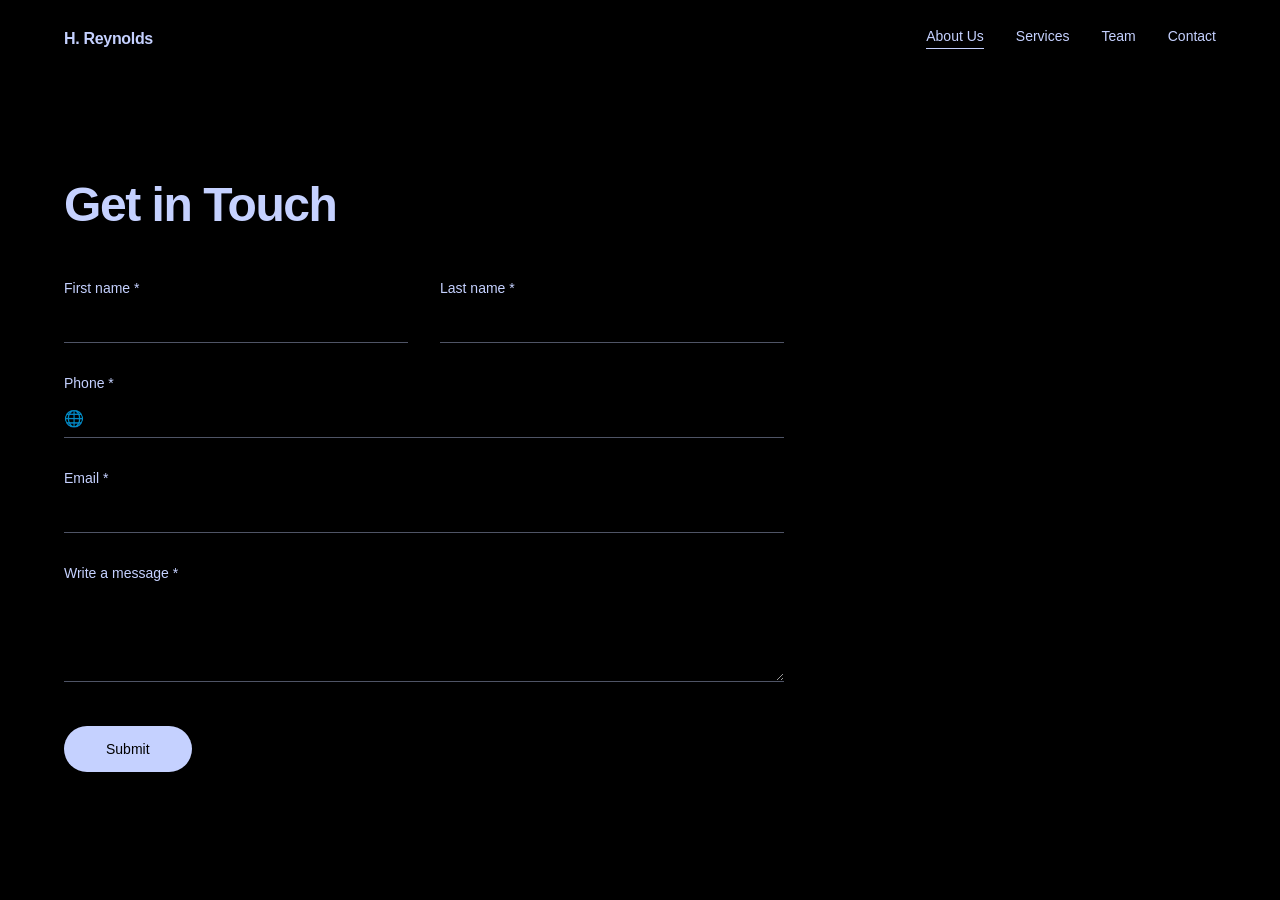
<file: contact.html>
<!DOCTYPE html>
<html lang="en">
<head>
    <meta charset="UTF-8">
    <meta name="viewport" content="width=device-width, initial-scale=1.0">
    <title>Document</title>
    <link rel="stylesheet" href="style.css">
</head>
<body>

    <header>
    <a href="index.html" class="logo">H. Reynolds</a>
    <nav>
      <a href="about.html" class="active">About Us</a>
      <a href="services.html">Services</a>
      <a href="team.html">Team</a>
      <a href="contact.html">Contact</a>
    </nav>
  </header>
    <section class="contact-section">
  <div class="contact-container">
    <h2>Get in Touch</h2>
    
    <form class="contact-form">
      
      <div class="form-row">
        <div class="form-group">
          <label for="firstname">First name *</label>
          <input type="text" id="firstname" required />
        </div>
        <div class="form-group">
          <label for="lastname">Last name *</label>
          <input type="text" id="lastname" required />
        </div>
      </div>

      
      <div class="form-group">
        <label for="phone">Phone *</label>
        <div class="phone-input-wrapper">
          <span class="country-icon">🌐</span>
          <input type="tel" id="phone" required />
        </div>
      </div>

      
      <div class="form-group">
        <label for="email">Email *</label>
        <input type="email" id="email" required />
      </div>

      
      <div class="form-group">
        <label for="message">Write a message *</label>
        <textarea id="message" rows="4" required></textarea>
      </div>

      
      <button type="submit" class="submit-btn">Submit</button>
    </form>
  </div>
</section>
</body>
</html>
</file>
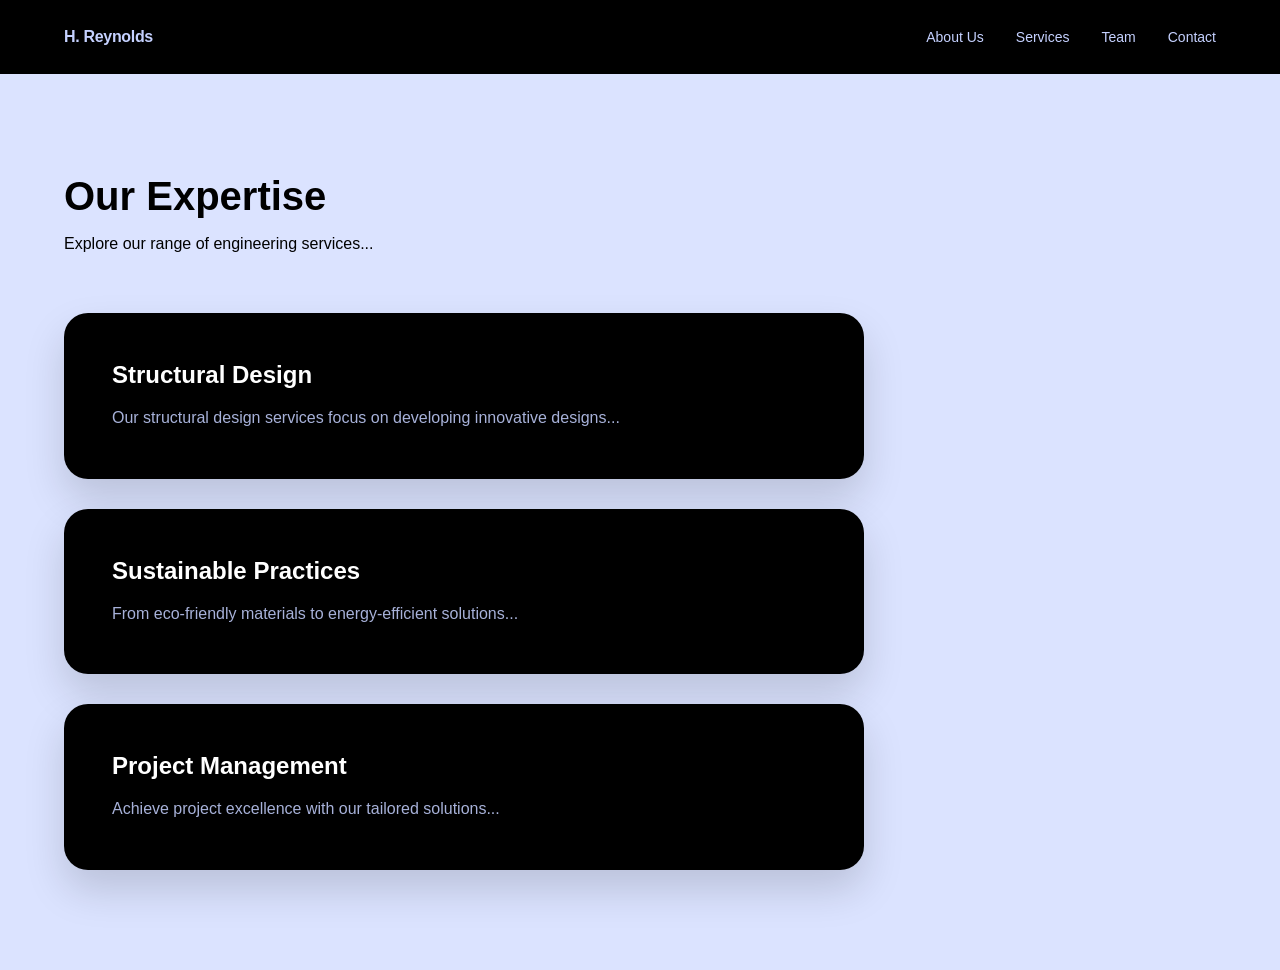
<file: services.html>
<!DOCTYPE html>
<html lang="en">
<head>
    <meta charset="UTF-8">
    <meta name="viewport" content="width=device-width, initial-scale=1.0">
    <title>Document</title>
    <link rel="stylesheet" href="style.css">
</head>
<body>
    <header>
    <a href="index.html" class="logo">H. Reynolds</a>
    <nav>
      <a href="about.html">About Us</a>
      <a href="index.html">Services</a>
      <a href="index.html">Team</a>
      <a href="contact.html">Contact</a>
    </nav>
  </header>
    </html><section class="expertise-section">
  <div class="expertise-header">
    <h2>Our Expertise</h2>
    <p>Explore our range of engineering services...</p>
  </div>

  <div class="cards-container">
    <div class="sticky-card" style="top: 100px;">
      <h3>Structural Design</h3>
      <p>Our structural design services focus on developing innovative designs...</p>
    </div>

    <div class="sticky-card" style="top: 140px;">
      <h3>Sustainable Practices</h3>
      <p>From eco-friendly materials to energy-efficient solutions...</p>
    </div>

    <div class="sticky-card" style="top: 180px;">
      <h3>Project Management</h3>
      <p>Achieve project excellence with our tailored solutions...</p>
    </div>
  </div>
</section>
</body>
</file>
<file: style.css>
* {
  margin: 0;
  padding: 0;
  box-sizing: border-box;
}

:root {
  --bg-black: #000000;
  --periwinkle: #c5d1ff;
  --periwinkle-hover: #dbe3ff;
}

body {
  background-color: var(--bg-black);
  color: var(--periwinkle);
  font-family: 'Inter', -apple-system, BlinkMacSystemFont, "Segoe UI", Roboto, sans-serif;
  -webkit-font-smoothing: antialiased;
}


header {
  max-width: 1440px;
  margin: 0 auto;
  padding: 28px 64px;
  display: flex;
  justify-content: space-between;
  align-items: center;
}

.logo {
  font-size: 16px;
  font-weight: 700;
  color: var(--periwinkle);
  text-decoration: none;
  letter-spacing: -0.02em;
}

nav {
  display: flex;
  gap: 32px;
}

nav a {
  font-size: 14px;
  font-weight: 400;
  color: var(--periwinkle);
  text-decoration: none;
  transition: opacity 0.2s ease;
}

nav a:hover {
  opacity: 0.7;
}


.hero {
  max-width: 1440px;
  margin: 0 auto;
  padding: 150px 64px 72px;
}

.hero h1 {
  font-size: clamp(2.75rem, 5vw, 4.25rem);
  font-weight: 700;
  line-height: 1.08;
  letter-spacing: -0.03em;
  color: var(--periwinkle);
  max-width: 720px;
  margin-bottom: 36px;
}

.hero-bottom {
  display: flex;
  justify-content: space-between;
  align-items: center;
  gap: 24px;
  flex-wrap: wrap;
}

.hero-bottom p {
  font-size: 16px;
  font-weight: 400;
  color: var(--periwinkle);
  letter-spacing: -0.01em;
}

.cta-btn {
  display: inline-flex;
  align-items: center;
  justify-content: center;
  background-color: var(--periwinkle);
  color: #000000;
  font-size: 14px;
  font-weight: 500;
  text-decoration: none;
  padding: 15px 38px;
  border-radius: 9999px;
  transition: background-color 0.2s ease, transform 0.2s ease;
}

.cta-btn:hover {
  background-color: var(--periwinkle-hover);
  transform: translateY(-1px);
}

.hero-image {
  width: 100%;
  height: 360px;
  overflow: hidden;
}

.hero-image img {
  width: 100%;
  height: 100%;
  object-fit: cover;
  object-position: center 25%;
  display: block;
}


@media (max-width: 768px) {
  header {
    padding: 24px 24px;
  }

  nav {
    gap: 18px;
  }

  .hero {
    padding: 90px 24px 48px;
  }

  .hero-image {
    height: 240px;
  }
}


.about-body {
  opacity: 0;
  transition: opacity 0.3s ease-in-out;
}

body.loaded {
  opacity: 1;
}


nav a.active {
  border-bottom: 1px solid var(--periwinkle);
  padding-bottom: 4px;
}

.page-content {
  max-width: 1440px;
  margin: 0 auto;
  padding: 120px 64px;
}

.page-content h1 {
  font-size: clamp(2.5rem, 4vw, 3.75rem);
  margin-bottom: 24px;
  letter-spacing: -0.03em;
}

.page-content p {
  max-width: 640px;
  font-size: 18px;
  line-height: 1.6;
  opacity: 0.85;
}

.page-content .p2{
  position: relative;
  left: 190px;
  top: 100px;
  max-width: 640px;
  font-size: 18px;
  line-height: 1.6;
  opacity: 0.85;
}

.page-content img{
    width: 50vh;
}

.expertise-section {
  background-color: #dbe3ff; 
  color: #000000;
  padding: 100px 64px;
}

.expertise-header {
  max-width: 600px;
  margin-bottom: 60px;
}

.expertise-header h2 {
  font-size: 2.5rem;
  font-weight: 700;
  margin-bottom: 16px;
}

.cards-container {
  display: flex;
  flex-direction: column;
  gap: 30px;
  position: relative;
  max-width: 800px;
}

 
.sticky-card {
  position: sticky;
  background-color: #000000; 
  color: #c5d1ff;           
  padding: 48px;
  border-radius: 24px;
  box-shadow: 0 20px 40px rgba(0, 0, 0, 0.15);
  transition: transform 0.3s ease;
}

.sticky-card h3 {
  font-size: 1.5rem;
  margin-bottom: 16px;
  color: #ffffff;
}

.sticky-card p {
  font-size: 1rem;
  line-height: 1.6;
  opacity: 0.85;
}

.contact-section {
  background-color: #000000;
  color: #c5d1ff;
  padding: 100px 64px;
}

.contact-container {
  max-width: 720px;
}

.contact-container h2 {
  font-size: clamp(2.25rem, 4vw, 3rem);
  font-weight: 700;
  margin-bottom: 48px;
  letter-spacing: -0.03em;
}

.contact-form {
  display: flex;
  flex-direction: column;
  gap: 32px;
}


.form-row {
  display: grid;
  grid-template-columns: 1fr 1fr;
  gap: 32px;
}

.form-group {
  display: flex;
  flex-direction: column;
  gap: 8px;
}

.form-group label {
  font-size: 14px;
  font-weight: 500;
  color: #c5d1ff;
}


.form-group input,
.form-group textarea {
  background: transparent;
  border: none;
  border-bottom: 1px solid rgba(197, 209, 255, 0.4);
  color: #c5d1ff;
  font-size: 16px;
  padding: 10px 0;
  outline: none;
  transition: border-color 0.2s ease;
  font-family: inherit;
}

.form-group input:focus,
.form-group textarea:focus {
  border-bottom-color: #c5d1ff;
}


.phone-input-wrapper {
  display: flex;
  align-items: center;
  border-bottom: 1px solid rgba(197, 209, 255, 0.4);
  gap: 12px;
}

.phone-input-wrapper input {
  border: none;
  width: 100%;
}

.phone-input-wrapper:focus-within {
  border-bottom-color: #c5d1ff;
}

.country-icon {
  font-size: 16px;
  opacity: 0.8;
}


.submit-btn {
  display: inline-flex;
  align-items: center;
  justify-content: center;
  background-color: #c5d1ff;
  color: #000000;
  font-size: 14px;
  font-weight: 500;
  border: none;
  padding: 15px 42px;
  border-radius: 9999px;
  cursor: pointer;
  transition: background-color 0.2s ease, transform 0.2s ease;
  margin-top: 12px;
  align-self: flex-start;
}

.submit-btn:hover {
  background-color: #dbe3ff;
  transform: translateY(-1px);
}


@media (max-width: 768px) {
  .contact-section {
    padding: 60px 24px;
  }
  
  .form-row {
    grid-template-columns: 1fr;
    gap: 32px;
  }
}
.team-section {
  background-color: #000000;
  color: #c5d1ff;
  padding: 100px 64px;
}

.team-header {
  max-width: 800px;
  margin-bottom: 48px;
}

.team-header h2 {
  font-size: clamp(2.25rem, 4vw, 3rem);
  font-weight: 700;
  margin-bottom: 20px;
  letter-spacing: -0.03em;
}

.team-header p {
  font-size: 16px;
  line-height: 1.6;
  opacity: 0.85;
}


.team-divider {
  width: 100%;
  height: 1px;
  background-color: rgba(197, 209, 255, 0.2);
  margin-bottom: 64px;
}


.engineer-card {
  display: grid;
  grid-template-columns: 1.2fr 1fr;
  align-items: center;
  gap: 64px;
}

.engineer-info h3 {
  font-size: 1.25rem;
  font-weight: 600;
  margin-bottom: 20px;
  display: flex;
  align-items: center;
  gap: 12px;
  color: #ffffff;
}


.dot {
  width: 8px;
  height: 8px;
  background-color: #c5d1ff;
  border-radius: 50%;
  display: inline-block;
}

.engineer-info p {
  font-size: 15px;
  line-height: 1.7;
  opacity: 0.85;
}


.engineer-image {
  width: 100%;
  height: 380px;
  overflow: hidden;
  border-radius: 24px;
}

.engineer-image img {
  width: 100%;
  height: 100%;
  object-fit: cover;
  display: block;
}


@media (max-width: 900px) {
  .team-section {
    padding: 60px 24px;
  }
  
  .engineer-card {
    grid-template-columns: 1fr;
    gap: 40px;
  }
  
  .engineer-image {
    height: 300px;
  }
}
</file>
